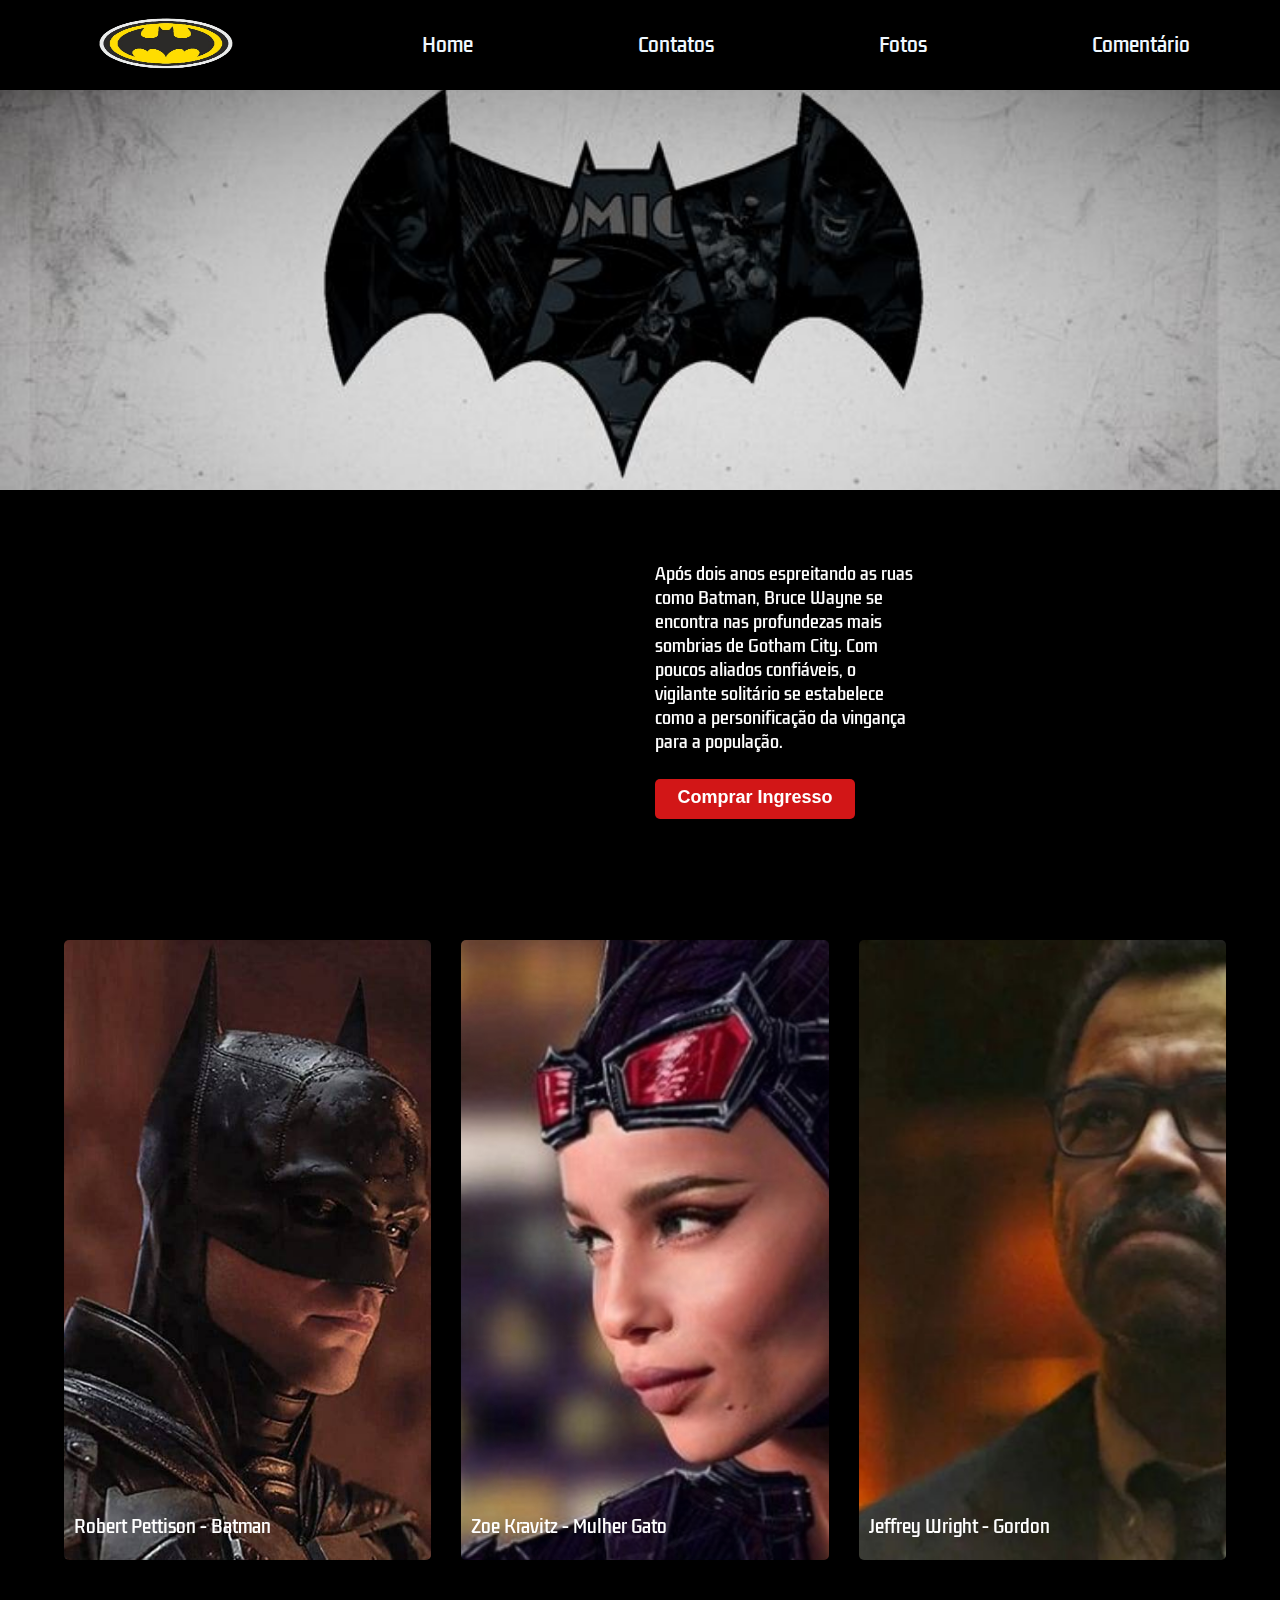
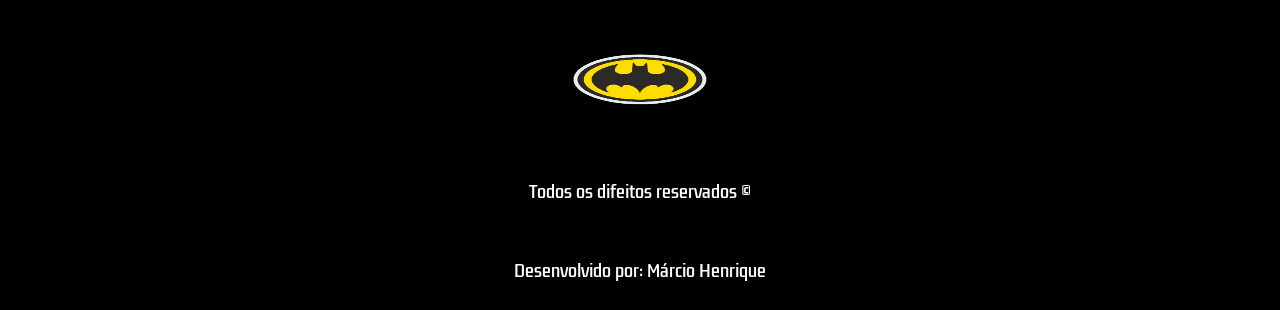
<file: index.html>
<!DOCTYPE html>
<html lang="en">
<head>
    <meta charset="UTF-8">
    <meta name="viewport" content="width=device-width, initial-scale=1.0">
    <title>The Batman</title>
    <link rel="icon" href="../assets/icon.png">
    <link rel="stylesheet" href="styles.css">
</head>
<body>
    <header>
        <a href="./index.html">
            <img id="logo" src="./assets/logo.png"  alt="logo">
        </a>
        <nav>
            <ul>
                <a href="./index.html">
                    <li>Home</li>
                </a>
                <a href="./pages/contato.html">
                    <li>Contatos</li>
                </a>
                <a href="./pages/fotos.html">
                    <li>Fotos</li>
                </a>
                <a href="./pages/comentario.html">
                    <li>Comentário</li>
                </a>
            </ul>
        </nav>
    </header>

    <div id="banner"></div>
    <div id="trailer-container">
        <div class="content">
            
                <iframe class="trailer" src="https://www.youtube.com/embed/mqqft2x_Aa4?si=5EKLLRPf1tCj1IUN" 
                title="YouTube video player" frameborder="0" 
                allow="accelerometer; autoplay; clipboard-write; encrypted-media; gyroscope; picture-in-picture; web-share"
                referrerpolicy="strict-origin-when-cross-origin" allowfullscreen></iframe>
            
        
            <div id="sinopse">
                <p class="description">
                    Após dois anos espreitando as ruas como Batman, Bruce Wayne se encontra nas profundezas mais sombrias de Gotham City. 
                    Com poucos aliados confiáveis, o vigilante solitário se estabelece como a personificação da vingança para a população.
                </p>
                <button class="button">Comprar Ingresso</button>
            </div>
        </div>
    </div>

    <div class="actor-cards-container">
        <div class="cards-content">
            <div class="card banner-1">Robert Pettison - Batman</div>
            <div class="card banner-2">Zoe Kravitz - Mulher Gato</div>
            <div class="card banner-3">Jeffrey Wright - Gordon</div>
        </div>
    </div>

    <footer>
        <a href="../index.html">
            <img id="logo" src="./assets/logo.png"  alt="logo">
        </a>
        <span>Todos os difeitos reservados ©</span>
        <span>Desenvolvido por: <a href="https://mharrais.github.io/Portfolio/" id="ancor-footer" target="_blank">Márcio Henrique</a></span>

        <nav class="footer-navigation">
            <ul class="footer-list">
                <a href="./index.html">
                    <li>Home</li>
                </a>
                <a href="./pages/contato.html">
                    <li>Contatos</li>
                </a>
                <a href="./pages/fotos.html">
                    <li>Fotos</li>
                </a>
                <a href="./pages/comentario.html">
                    <li>Comentário</li>
                </a>
            </ul>
        </nav>
    </footer>
    
</body>
</html>
</file>
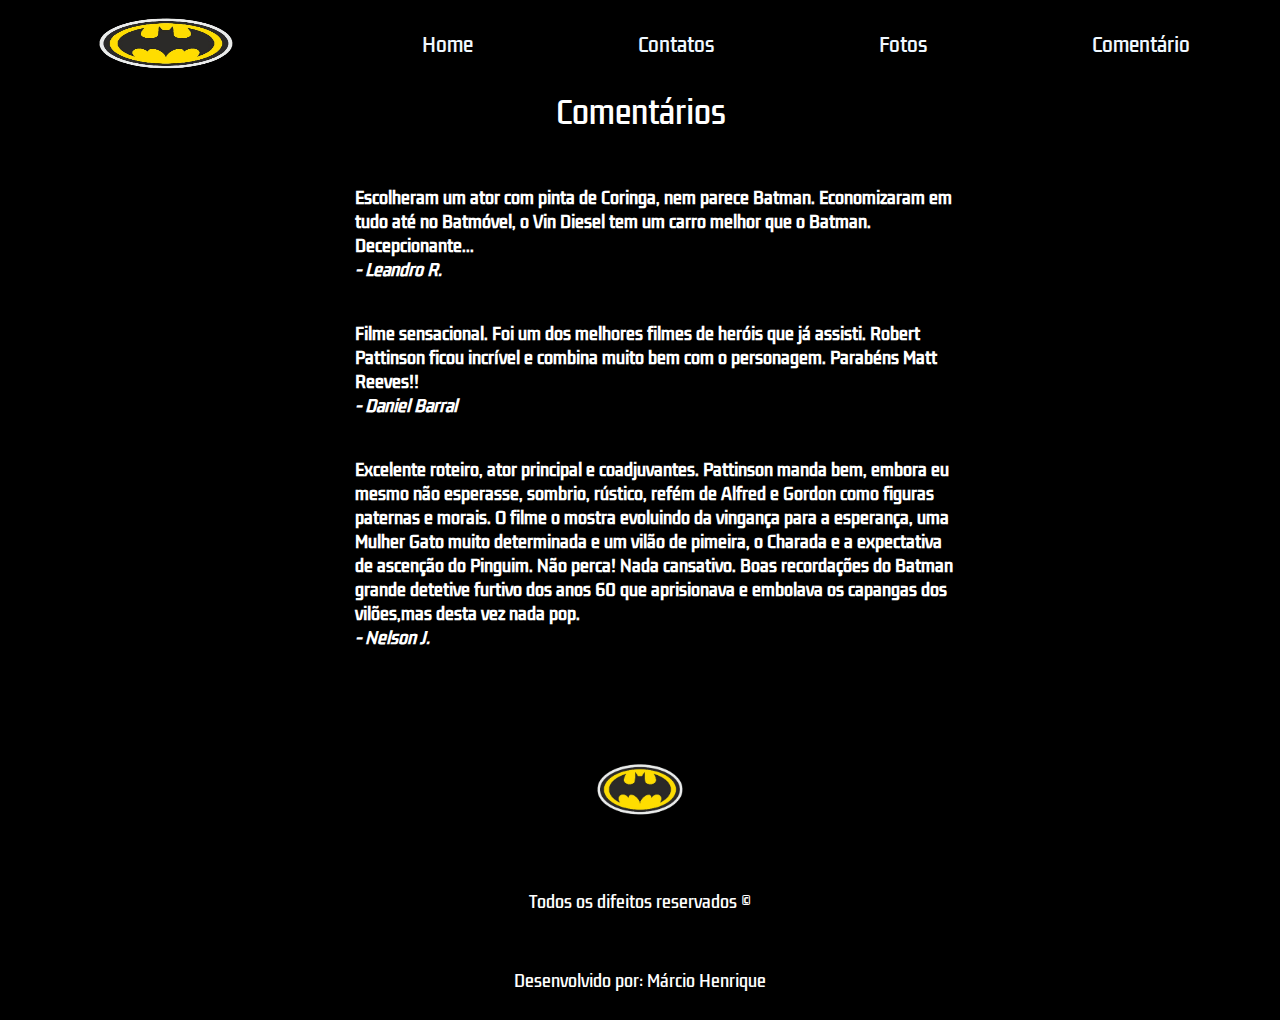
<file: pages/comentario.html>
<!DOCTYPE html>
<html lang="en">
<head>
    <meta charset="UTF-8">
    <meta name="viewport" content="width=device-width, initial-scale=1.0">
    <title>Comentário</title>
    <link rel="icon" href="../assets/icon.png">
    <link rel="stylesheet" href="../pages/styles/comentario.css">
    <link rel="stylesheet" href=".././styles.css">
</head>
<body>
    <header>
        <a href="../index.html">
            <img id="logo" src="../assets/logo.png"  alt="logo">
        </a>
        <nav>
            <ul>
                <a href="../index.html">
                    <li>Home</li>
                </a>
                <a href="../pages/contato.html">
                    <li>Contatos</li>
                </a>
                <a href="../pages/fotos.html">
                    <li>Fotos</li>
                </a>
                <a href="../pages/comentario.html">
                    <li>Comentário</li>
                </a>
            </ul>
        </nav>
    </header>
    <div class="title-form">Comentários</div>

    <div class="center-critic">

        <div class="critic">
        
            <div class="critic-left">
                <p class="critic-1">
                    Escolheram um ator com pinta de Coringa, nem parece Batman. 
                    Economizaram em tudo até no Batmóvel, o Vin Diesel tem um carro melhor que o Batman. Decepcionante...
                </p>
                <i class="critic-1">- Leandro R.</i>
            </div>

            <div class="critic-right">
                <p class="critic-2">
                    Filme sensacional. Foi um dos melhores filmes de heróis que já assisti. 
                    Robert Pattinson ficou incrível e combina muito bem com o personagem. Parabéns Matt Reeves!!
                </p>
                <i class="critic-1">- Daniel Barral</i>
            </div>

            <div class="critic-left">
                <p class="critic-3">
                    Excelente roteiro, ator principal e coadjuvantes. 
                    Pattinson manda bem, embora eu mesmo não esperasse, 
                    sombrio, rústico, refém de Alfred e Gordon como figuras paternas e morais. 
                    O filme o mostra evoluindo da vingança para a esperança, 
                    uma Mulher Gato muito determinada e um vilão de pimeira, 
                    o Charada e a expectativa de ascenção do Pinguim. 
                    Não perca! Nada cansativo. Boas recordações do Batman grande 
                    detetive furtivo dos anos 60 que aprisionava e embolava os capangas dos vilões,mas desta vez nada pop.
                </p>
                <i class="critic-1">- Nelson J.</i>
            </div>
            
        </div>
    </div>
    <footer>
    <a href="../index.html">
        <img style="object-fit: contain;" id="logo" src="../assets/logo.png" alt="logo">
    </a>
        <span>Todos os difeitos reservados ©</span>
        <span>Desenvolvido por: <a href="https://mharrais.github.io/Portfolio/" id="ancor-footer" target="_blank">Márcio Henrique</a></span>

        <nav class="footer-navigation">
            <ul class="footer-list">
                <a href="../index.html">
                    <li>Home</li>
                </a>
                <a href="../pages/contato.html">
                    <li>Contatos</li>
                </a>
                <a href="../pages/fotos.html">
                    <li>Fotos</li>
                </a>
                <a href="../pages/comentario.html">
                    <li>Comentário</li>
                </a>
            </ul>
        </nav>
    </footer>


</body>
</html>
</file>
<file: styles.css>
@import url('https://fonts.googleapis.com/css2?family=Kdam+Thmor+Pro&display=swap');
* {
    margin: 0;
    padding: 0;
    background-color: black;
    list-style: none;
    text-decoration: none;
}

header {
    height: 90px;
    display: flex;
    justify-content: space-around;
    align-items: center;
}

nav {
    width: 60%;
}

ul {
    display: flex;
    width: 100%;
    justify-content: space-between;
}

li {
    list-style: none;
    color: aliceblue;
    cursor: pointer;
    font-size: 19px;
    transition: .5s;
    font-family: 'Kdam Thmor Pro', sans-serif;
}

li:hover {
    color: yellow;
}

#logo {
    width: 150px;
    height: 85px;
}

#banner {
    background-image: url('./assets/banner.jpg');
    background-position: 50% 50%;
    background-size: cover;
    width: 100%;
    height: 400px;
}

#trailer-container {
width: 100%;
height: 400px;
display: flex;
justify-content: center;
}

.content {
    width: 60%;
    display: flex;
    align-items: center;
    justify-content: space-between;
}

.trailer {
    width: 50%;
    height: 50%;
}

#sinopse {
    width: 50%;
    display: flex;
    flex-direction: column;
    justify-content: space-between;
    margin-left: 30px;
}

.description {
    color: #fff;
    font-family: 'Kdam Thmor Pro', sans-serif;
    width: 70%;
}

.button {
    width: 200px;
    height: 40px;
    background-color: #d21617;
    color: #fff;
    padding: 8px 10px;
    border-radius: 5px;
    cursor: pointer;
    transition: .8s;
    font-size: 18px;
    display: flex;
    justify-content: center;
    font-weight: bold;
    border: none;
    outline: none;
    margin-top: 25px;
}

.button:hover {
    background-color: #fff;
    color: #000;
}

.actor-cards-container {
    width: 100%;
    display: flex;
    justify-content: center;
    margin-top: 50px;
}

.cards-content {
    width: 90%;
    display: grid;
    grid-template-columns: repeat(3, 1fr);
    row-gap: 20px;
    column-gap: 40px;
}

.card {
    width: 100%;
    height: 600px;
    background-size: cover;
    background-position: 50% 50%;
    border-radius: 5px;
    cursor: pointer;
    transition: 1s;
    display: flex;
    flex-direction: column;
    justify-content: flex-end;
    padding: 0 0 20px 10px;
    color: #fff;
    font-size: 17px;
    font-family: 'Kdam Thmor Pro', sans-serif;
}

.card:hover {
    transform: scale(1.02);
}

.banner-1 {
    background-image: url(./assets/Batman.jpg);
}

.banner-2 {
    background-image: url(./assets/mulher_gato.jpg);
}

.banner-3 {
    background-image: url(./assets/Gordon.jpg);
}

footer {
    height: 300px;
    margin-top: 50px;
    display: flex;
    flex-direction: column;
    align-items: center;
    justify-content: space-around;
}

#ancor-footer {
    text-decoration: none;
    color: #fff;
}

span{
    color: #fff;
    font-family: 'Kdam Thmor Pro', sans-serif;
}

.footer-navigation {
    display: none;
}

.footer-list {
    display: flex;
    flex-direction: column;
    align-items: center;
}

@media(max-width: 768px) {
    .footer-navigation {
        display: block;
    }

    nav {
        display: none;
    }

    #banner {
        background-position: 40%;
    }

    #trailer-container{
        width: 100%;
        height: 400px;
        display: flex;
        flex-direction: column;
    }

    .content {
        width: 95%;
        display: flex;
        flex-direction: column;
    }

    .trailer {
        width: 100%;
    }

    #sinopse {
        width: 95%;
        display: flex;
        flex-direction: column;
        justify-content: space-between;
    }

    .description {
        width: 100%;
    }

    .button {
        width: 100%;
        margin-top: 30px;
    }

    .cards-content {
        grid-template-columns: 1fr;
        margin-top: 150px;
    }
}
</file>
<file: pages/styles/comentario.css>
.title-form {
    color: #fff;
    font-family: 'Kdam Thmor Pro', sans-serif;
    font-size: 30px;
    margin-bottom: 30px;
    display: flex;
    justify-content: center;
    transition: 1s;
  }
  .title-form:hover{
    color: #ffdf28;
  }

.center-critic {
    display: flex;
    align-items: center;
    justify-content: center;
}

.critic {
    width: 50%;
    display: flex;
    flex-direction: column;
    margin-left: 30px;
}
.critic-left,
.critic-right {
  padding: 20px;
  border-radius: 10px;
  color: #fff;
  font-weight: bold;
}


.critic-1 {
    color: #fff;
    font-family: 'Kdam Thmor Pro', sans-serif;
    width: 100%;
    
}

.critic-2 {
    color: #fff;
    font-family: 'Kdam Thmor Pro', sans-serif;
    width: 100%;
}

.critic-3 {
    color: #fff;
    font-family: 'Kdam Thmor Pro', sans-serif;
    width: 100%;
    
}
</file>
